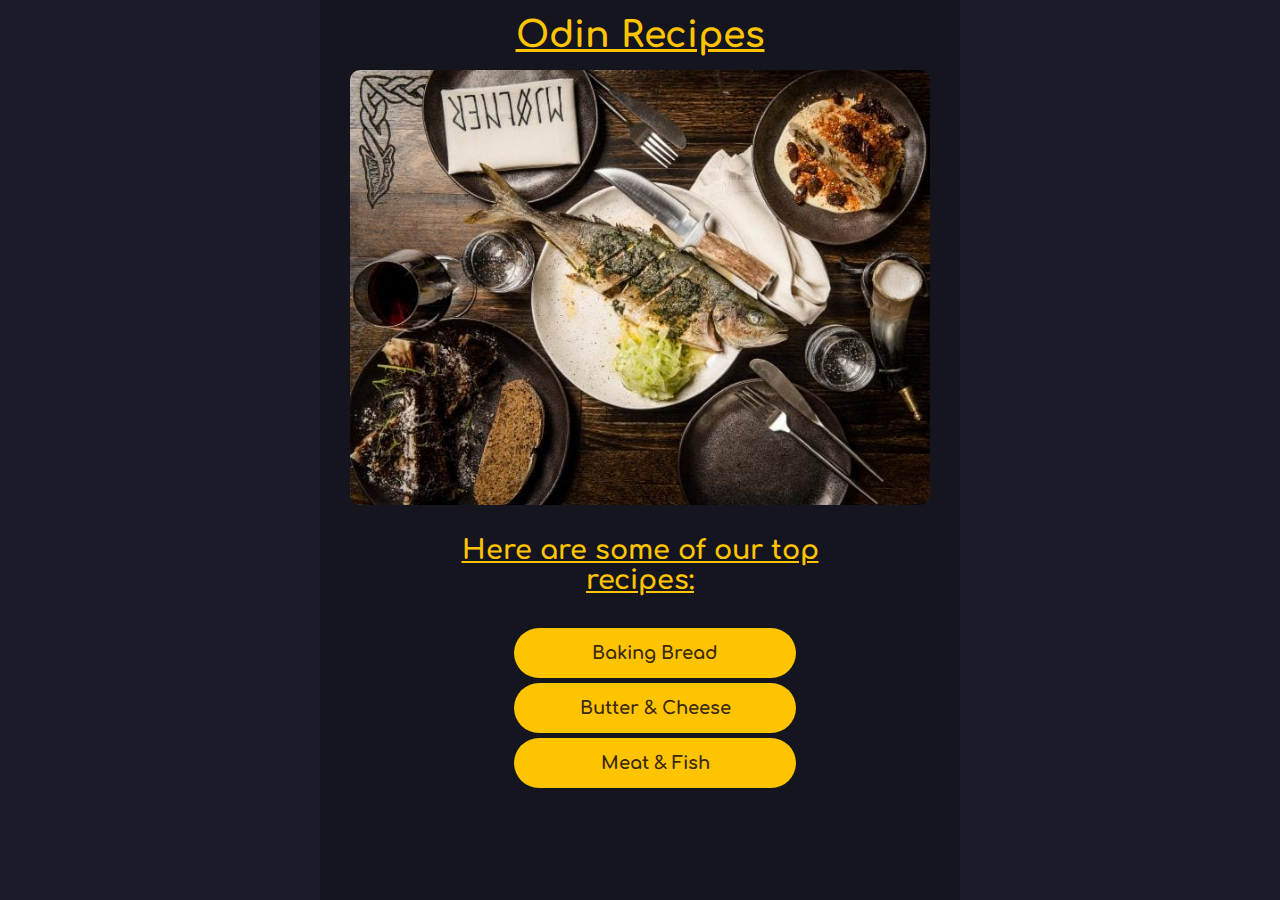
<file: index.html>
<!DOCTYPE html>
<html lang="en">

<head>
    <meta charset="UTF-8">
    <meta http-equiv="X-UA-Compatible" content="IE=edge">
    <meta name="viewport" content="width=device-width, initial-scale=1.0">
    <title>Odin Recipes</title>
    <link rel="stylesheet" href="styles.css">
    <link rel="icon" type="image/x-icon" href="favicon.png">
</head>

<body>
    <div class="main">
        <div class="container">
            <h1>Odin Recipes</h1>
            <div class="img-wrapper">
                <div class="img-container">
                    <img class="center logo" src="resource/landing.jpg"
                        alt="photo of baking bread">
                </div>
            </div>
            <div class="contents">
                <h2 class="center">Here are some of our top recipes:</h2>
                <ul class="center landing-menu">
                    <li>
                        <a href="recipes/baking-bread.html">Baking Bread</a>
                    </li>
                    <li>
                        <a href="recipes/butter-n-cheese.html">Butter & Cheese</a>
                    </li>
                    <li>
                        <a href="recipes/meat-n-fish.html">Meat & Fish</a>
                    </li>
                </table>
            </div>
        </div>
    </div>
</body>

</html>
</file>
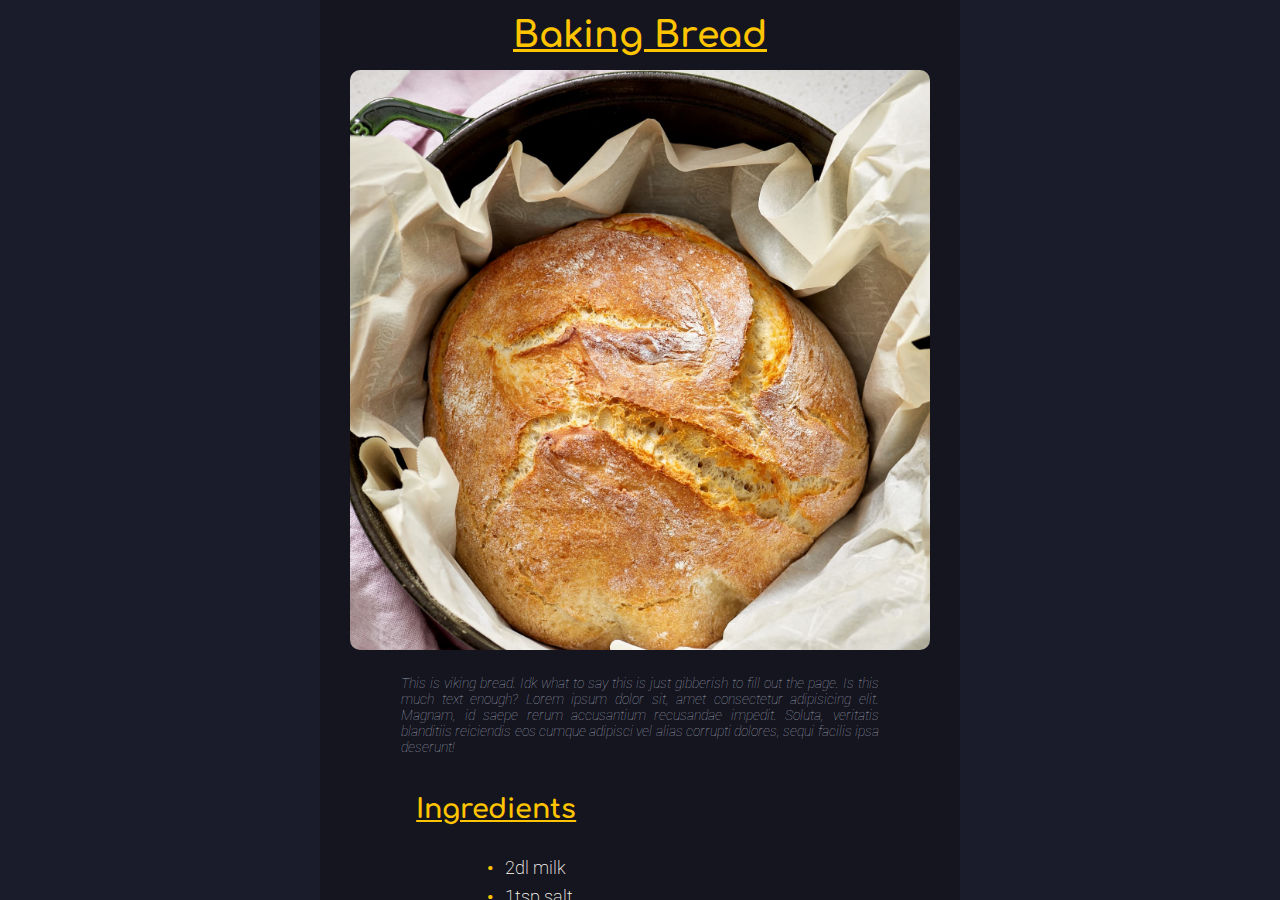
<file: recipes/baking-bread.html>
<!DOCTYPE html>
<html lang="en">

    <head>
        <meta charset="UTF-8">
        <meta http-equiv="X-UA-Compatible" content="IE=edge">
        <meta name="viewport" content="width=device-width, initial-scale=1.0">
        <title>Baking Bread</title>
        <link rel="stylesheet" href="../styles.css">
    </head>

    <body>
        <div class="main">
            <div class="container">
                <h1>Baking Bread</h1>
                <div class="img-wrapper">
                    <div class="img-container">
                        <img class="center" src="../resource/bakingbread.jpeg"
                            alt="photo of baking bread">
                    </div>
                </div>
                <!-- <h2>Description</h2> -->
                <p class="description">This is viking bread. Idk what to say
                    this is just gibberish to fill out the page. Is
                    this much text enough? Lorem ipsum dolor sit, amet
                    consectetur adipisicing elit. Magnam, id saepe rerum
                    accusantium recusandae impedit. Soluta, veritatis blanditiis
                    reiciendis eos cumque adipisci vel alias
                    corrupti dolores, sequi facilis ipsa deserunt!</p>
                <div class="contents">
                    <h2>Ingredients</h2>
                    <ul class = "recipe-list">
                        <li>2dl milk</li>
                        <li>1tsp salt</li>
                        <li>5dl wheat flour</li>
                        <li>25g yeast</li>
                    </ul>
                    <h2>How to prepare?</h2>
                    <ol>
                        <li>Mix all the ingredients and knead the dough</li>
                        <li>Split the dough into 10 pieces</li>
                        <li>Roll out the dough with a crispbread rolling pin</li>
                        <li>Bake without any fat on a frying pan over open
                            embers or on an outdoors grill, about 1.5 minutes
                            on each side</li>
                    </ol>
                    <a id="home-btn" href="../index.html">Home</a>
                </div>
            </div>
        </div>
    </body>

</html>
</file>
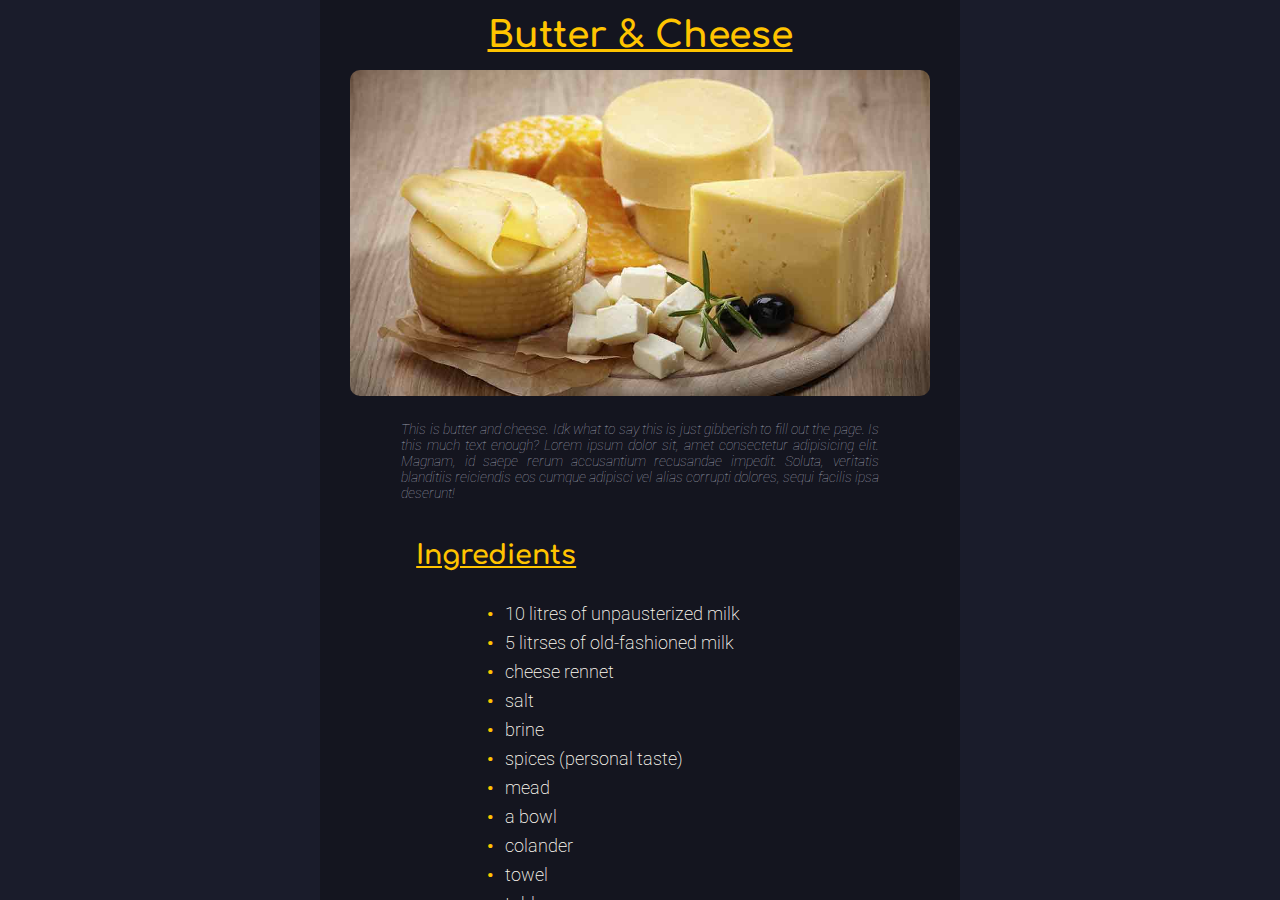
<file: recipes/butter-n-cheese.html>
<!DOCTYPE html>
<html lang="en">

    <head>
        <meta charset="UTF-8">
        <meta http-equiv="X-UA-Compatible" content="IE=edge">
        <meta name="viewport" content="width=device-width, initial-scale=1.0">
        <title>Butter & Cheese</title>
        <link rel="stylesheet" href="../styles.css">
    </head>

    <body>
        <div class="main">
            <div class="container">
                <h1>Butter & Cheese</h1>
                <div class="img-wrapper">
                    <div class="img-container">
                        <img class="center"
                            src="../resource/cheeses-on-round-board.jpg"
                            alt="photo of baking bread"">
                    </div>
                </div>
                <!-- <h2>Description</h2> -->
                <p class="description">This is butter and cheese. Idk what to
                    say this is just gibberish to fill out the
                    page. Is this much text enough? Lorem ipsum dolor sit, amet
                    consectetur adipisicing elit. Magnam, id
                    saepe rerum accusantium recusandae impedit. Soluta,
                    veritatis blanditiis reiciendis eos cumque
                    adipisci vel alias corrupti dolores, sequi facilis ipsa
                    deserunt!</p>
                <div class="contents">
                    <h2>Ingredients</h2>
                    <ul class = "recipe-list">
                        <li>10 litres of unpausterized milk</li>
                        <li>5 litrses of old-fashioned milk</li>
                        <li>cheese rennet</li>
                        <li>salt</li>
                        <li>brine</li>
                        <li>spices (personal taste)</li>
                        <li>mead</li>
                        <li>a bowl</li>
                        <li>colander</li>
                        <li>towel</li>
                        <li>tablespoon</li>
                    </ul>
                    <h2>How to prepare?</h2>
                    <ol>
                        <li>Heat 10 litres of unpasteurized milk to 38 degrees
                            celsius in two batches. Afterward
                            pour 2 tablespoons of cheese rennet into each milk
                            batch. Rennet is an enzyme from the
                            calf belly mucous membrane that cause the milk to
                            solidify. It can be purchased at an
                            apothecary. Instead of renner you may try to use
                            plants with coagulating properties like
                            thistles, artichokes, buttercups and butterwort.
                            Yellow bedstraw is noted as a
                            particularly strong option. The coagulating
                            properties of these plants are not clearly
                            defined, thus it may be risky to use vegetable
                            rennet in these situations. A defining
                            characteristic of western cheese culture is and has
                            long been, rennet of animal origin.
                        </li>
                        <li>When the rennet has been added the mix should be
                            left to solidify for 30 minutes. To
                            remove the whey from the curd the mass is poured
                            into a colander that is rotated around
                            the edge. Much of the whey is extracted in this
                            manner. The now fairly solid curd is
                            placed in a towel and squeezed until all the whey is
                            removed.</li>
                        <li>Repeat the above with 5 litres of old-fashioned
                            milk.</li>
                        <li>Add your desired spices before the curd is
                            completely dry. Salt is not only used to
                            enhance the taste but also improve durability and
                            prevent mold.</li>
                        <li>When the curd is ready it should be swept into a dry
                            towel and placed in a mould. The
                            towel should be changed daily. The cheese should be
                            turned every morning and evening for
                            at least 3-4 weeks. If there is any mold it should
                            be cut off immediately. Keep the
                            cheese on plates with weights on.</li>
                        <li>The cheese should be preserved for at least 5 weeks
                            before it is ready to be eaten. The
                            longer time the tastier the cheese. It should be
                            kept cool but not cold. The cheese
                            could be kept in a turned off refrigerator, which
                            has the added advantage of keeping it
                            safe from insects and rodents.</li>
                    </ol>
                    <a id="home-btn" href="../index.html">Home</a>
                </div>
            </div>
        </div>
    </body>

</html>
</file>
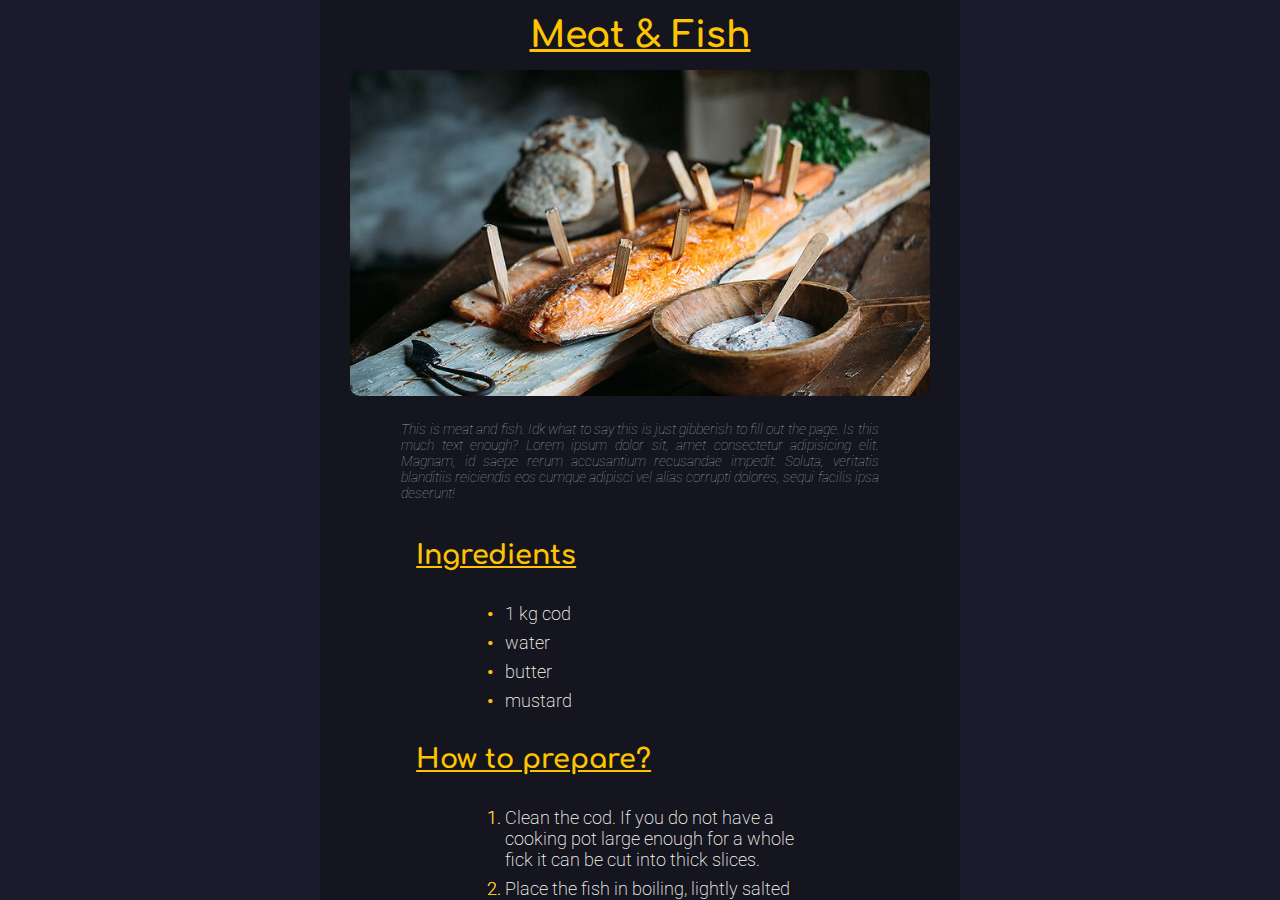
<file: recipes/meat-n-fish.html>
<!DOCTYPE html>
<html lang="en">

    <head>
        <meta charset="UTF-8">
        <meta http-equiv="X-UA-Compatible" content="IE=edge">
        <meta name="viewport" content="width=device-width, initial-scale=1.0">
        <title>Baking Bread</title>
        <link rel="stylesheet" href="../styles.css">
    </head>

    <body>
        <div class="main">
            <div class="container">
                <h1>Meat & Fish</h1>
                <div class="img-wrapper">
                    <div class="img-container">
                        <img class="center" src="../resource/fish.jpg"
                            alt="photo of fish"">
                    </div>
                </div>
                <!-- <h2>Description</h2> -->
                <p class="description">This is meat and fish. Idk what to say
                    this is just gibberish to fill out the
                    page. Is this much text enough? Lorem ipsum dolor sit, amet
                    consectetur adipisicing elit. Magnam, id
                    saepe rerum accusantium recusandae impedit. Soluta,
                    veritatis blanditiis reiciendis eos cumque
                    adipisci vel alias corrupti dolores, sequi facilis ipsa
                    deserunt!</p>
                <div class="contents">
                    <h2>Ingredients</h2>
                    <ul class = "recipe-list">
                        <li>1 kg cod</li>
                        <li>water</li>
                        <li>butter</li>
                        <li>mustard</li>
                    </ul>
                    <h2>How to prepare?</h2>
                    <ol>
                        <li>Clean the cod. If you do not have a cooking pot
                            large enough for a whole fick it can be
                            cut into thick slices.</li>
                        <li>Place the fish in boiling, lightly salted water -
                            the water should taste as salty as sea
                            water</li>
                        <li>Let the water boil again then remove the pot from
                            the heat</li>
                        <li>Leave the pot with the cod for about 10 minutes,
                            then it is ready to be served with rye
                            bread, mustard and melted butter</li>
                    </ol>
                    <a id="home-btn" href="../index.html">Home</a>
                </div>
            </div>
        </div>
    </body>

</html>
</file>
<file: styles.css>
/* IMPORT FONTS */
@import url('https://fonts.googleapis.com/css2?family=Roboto:ital,wght@0,100;0,300;0,400;0,500;0,700;0,900;1,100;1,300;1,400;1,500;1,700;1,900&display=swap');
@import url('https://fonts.googleapis.com/css2?family=Comfortaa:wght@300;400;500;600;700&display=swap');

/* CUSTOM SCROLLBAR SETTINGS */
/* width */
::-webkit-scrollbar {
    width: 15px;
  }
  
  /* Track */
  ::-webkit-scrollbar-track {
    box-shadow: inset 0 0 5px rgb(0, 0, 0);
    border-radius: 10px;
  }
  
  /* Handle */
  ::-webkit-scrollbar-thumb {
    background: rgb(15, 14, 27);
    border-radius: 10px;
  }

/* MEDIA SETTINGS */

@media screen and (max-width: 1200px) {
    .container {
        min-width: 60vw;
        margin-left: 5vw;
        margin-right: 5vw;
    }
}

@media screen and (max-width: 800px) {
    .container {
        min-width: 70vw;
        margin-left: 2vw;
        margin-right: 2vw;
    }
}

@media screen and (max-width: 500px) {
      ::-webkit-scrollbar{
          width: 0px;
      }
    .container {
        width: 100vw;
        margin-left: 0;
        margin-right: 0;
    }
    .img-wrapper img {
        border-radius: 0px !important;
    }
    .contents{
        width: 100% !important;
        padding:0 !important;
    }
    .landing-menu{
        width: auto !important;
    }
    .landing-menu li a {
        border-radius: 0px !important;
        width: auto !important;
    }
}

/* CSS RESET */

html {
    -webkit-margin-top-collapse: collapse;
    padding:0;
}
body {
    font-family: 'Roboto', sans-serif;
    font-weight: 200;
    font-size: large;
    background-color:rgb(26, 28, 43);
    color:rgb(255, 251, 242);
    margin: 0 !important;
    padding: 0 !important;
}

/* MAIN LAYOUT */

.main {
    position: absolute;
    width: 100%;
    height: 100vh;
    top: 0;
    bottom:0;
}
.container {
    background-color:rgb(20, 21, 31);
    position:fixed;
    overflow-y:auto;
    height: 100vh;
    max-width: 960px;   
    padding-right: 30px;
    padding-left:  30px;
    left: 50vw;
    transform: translate(-50%,0);
    margin:auto;
}
.contents {
    padding-left: 4vw;
    padding-right: 4vw;
}
.img-wrapper {
    width: 100%;
    max-height: 650px;
    overflow-y: hidden;
    border-radius: 10px;
    margin-bottom:15px;
}
.img-container {
    max-height: inherit;
    transform: translateY(50%);
}
.img-container img{
    width: 100%;
    height: 100%;
    display: block;
    transform: translateY(-50%);

}
img.center {
    display: block;
}

.description {
    padding-right: 4vw !important;
    padding-left: 4vw !important;
    padding-top: 10px;
    padding-bottom: 10px;
    font-size: 14px;
    text-align: justify;
    font-style: italic;
    font-weight: 100;
    color:rgba(184, 186, 199, 0.822);
}
#landing-logo {
    height:auto;
    width: 100%;
}
h1,
.center {
    margin-right: auto;
    margin-left:  auto;
    text-align: center;
}
h1,
h2 {
    margin:0;
    padding:15px;
    color:rgb(255, 196, 0);
    font-family: 'Comfortaa', cursive;
    font-weight: 700;
    text-decoration: underline;
}

/* LISTS */

ol, ul {
    margin-left: 5vw;
    margin-right: 5vw;
}
ol li {
    counter-increment: count-me;

}
ol li::before {
    content: counter(count-me) ". ";
    display: block;
    position: relative;
    max-width: 0px;
    max-height: 0px;
    left: -1em;
    color: rgb(255, 196, 0);
    font-weight: 300;
}

ul{
    list-style-type: none;
}
ul.recipe-list li::before {
    content: "\2022";  /* Add content: \2022 is the CSS Code/unicode for a bullet */
    color: rgb(255, 196, 0); /* Change the color */
    font-weight: bold; /* If you want it to be bold */
    display: inline-block; /* Needed to add space between the bullet and the text */
    width: 1em; /* Also needed for space (tweak if needed) */
    margin-left: -1em; /* Also needed for space (tweak if needed) */
}
ul.recipe-list li:not(:last-child),
ol li:not(:last-child){ 
    margin-bottom: 8px;  
 }

.landing-menu {
    display: block;
    padding: 0;
    width:55%;
    list-style:none;
}
.landing-menu li {
    display: block;
    width: auto;
    align-content: center;
    margin:5px;
}

.landing-menu li a {
    display: block;
    width: 100%;
    padding:15px;
    border-radius: 25px;
}

/* BUTTONS */

a {
    font-family: 'Comfortaa', sans-serif;
    text-decoration: none;
    background-color: rgb(255, 196, 0);
    color: rgb(58, 41, 14);
    font-weight: 700;
    text-align: center;
}
#home-btn {
    width: auto;
    display: block;
    margin-left: 100px;
    margin-right: 100px;
    margin-top: 50px;
    margin-bottom: 50px;
    padding: 10px;
    border-radius: 20px;
}
a:hover {
    background-color: #ffd311;
}
a:active {
    background-color: #d8b102;
}
</file>
